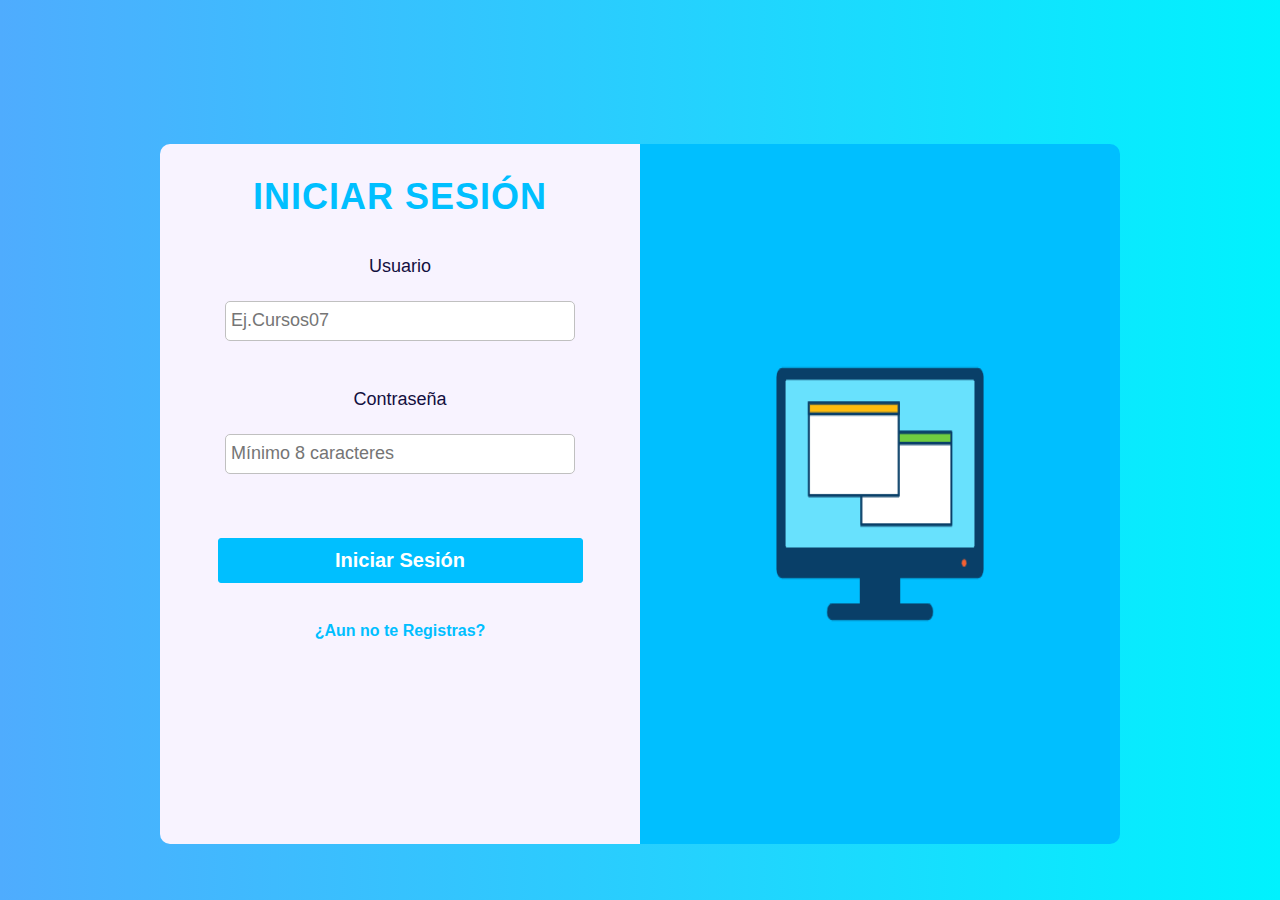
<file: Cursos para Perfeccionar/index.html>
<!DOCTYPE html>
<html lang="en">
<head>
    <meta charset="UTF-8">
    <meta http-equiv="X-UA-Compatible" content="IE=edge">
    <meta name="viewport" content="width=, initial-scale=1.0">
    <link rel="icon" href="imagenes/icono.png">
    <link href="https://fonts.googleapis.com/css?family=Anonymous+Pro" rel="stylesheet" >
    <link rel="stylesheet" href="css/estilos.css">
    <link rel="stylesheet" href="css/normalize.css">
    <title>Cursos para Perfecchonar </title>
</head>
<body class="fondo1">
    <div class="login-container">
      <div class="login-info-container">
        <h1 class="title">INICIAR SESIÓN </h1>
          <form class="inputs-container" action="seleccion.html" method="post" name="form" onsubmit="return validated()"> 
            <div class="font">Usuario</div>
            <input class="input" autocomplete="off" type="text" name="usuario" placeholder="Ej.Cursos07"> 
            <div id="usuario_error">Porfavor ingrese su Usuario</div>
            <div class="font font2">Contraseña</div>
            <input class="input" type="password" name="password" placeholder="Mínimo 8 caracteres">
            <div id="password_error">Porfavor ingrese su Contraseña</div>
            <button type="submit">Iniciar Sesión</button>
          </form>
          <a class="span" href="registro.html">¿Aun no te Registras?</a> 
      </div>
          <img class="image-container" src="imagenes/imagen 2.png" alt="">
    </div>
    <script src="validación2.js"></script>
</body>
</html>
</file>
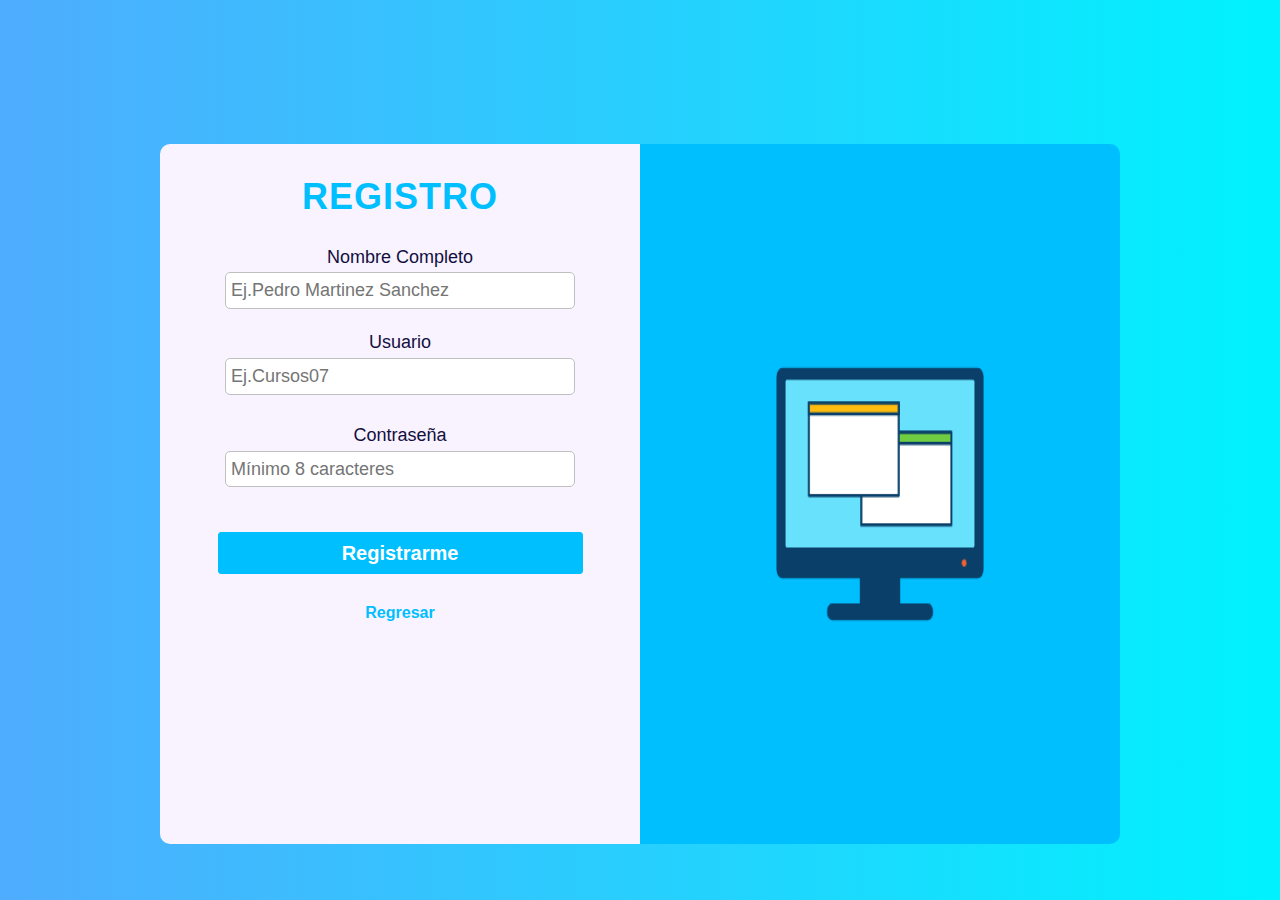
<file: Cursos para Perfeccionar/registro.html>
<!DOCTYPE html>
<html lang="en">
<head>
    <meta charset="UTF-8">
    <meta http-equiv="X-UA-Compatible" content="IE=edge">
    <meta name="viewport" content="width=device-width, initial-scale=1.0">
    <link rel="icon" href="imagenes/icono.png">
    <link rel="stylesheet" href="css/estilos.css">
    <link rel="stylesheet" href="css/normalize.css">
    <title>REGISTRO</title>
</head>
<body class="fondo2">
  <div class="login-container">
    <div class="login-info-container">
        <h1 class="title">REGISTRO</h1>
        <form class="inputs-container"  action="seleccion.html" method="post" name="form" onsubmit="return validated()"> 
          <div class="font">Nombre Completo</div>
          <input class="input" autocomplete="off" type="text" name="nombre" placeholder="Ej.Pedro Martinez Sanchez"> 
          <div id="nombre_error">Porfavor ingresa tu Nombre Completo</div>
          <br>
          <div class="font">Usuario</div>
          <input class="input" autocomplete="off" type="text" name="usuario" placeholder="Ej.Cursos07"> 
          <div id="usuario_error">Porfavor ingrese un Usuario</div>
          <div class="font font2">Contraseña</div>
          <input class="input" type="password" name="password" placeholder="Mínimo 8 caracteres">
          <div id="password_error">Porfavor ingrese una Contraseña</div>
          <button type="submit">Registrarme</button>
          <a class="span" href="index.html">Regresar</a> 
        </div>
        <img class="image-container" src="imagenes/imagen 2.png" alt="">
  </div>
  <script src="validación.js"></script>
</body>
</html>
</file>
<file: Cursos para Perfeccionar/css/estilos.css>
.fondo1 {
  background-image: linear-gradient(to right, #4facfe 0%, #00f2fe 100%);
    padding: 3em;
    color:#00bfff;
    font-family: 'Anonymous Pro', monospace;
}

.fondo2 {
  background-image: linear-gradient(to right, #4facfe 0%, #00f2fe 100%);
  padding: 3em;
  color:#00bfff;
  font-family: 'Anonymous Pro', monospace;
}

.fondo3 {
  background-image: linear-gradient(to right, #4facfe 0%, #00f2fe 100%);
  padding: 3em;
  color:#00bfff;
  font-family: 'Anonymous Pro', monospace;
}

.line {
      position: relative;
      top: 50%;
      width: 16em;
      margin: 0 auto;
      border-right: 2px solid rgba(255, 255, 255, 0.75);
      font-size: 250%;
      text-align: center;
      white-space: nowrap;
      overflow: hidden;transform: translateY(-50%);
}

/*Login*/
:root {
  --login-bg:#f8f3ff;
  --title-bg: #00bfff;
  --button-bg: #00bfff;
  --light-pink: #00bfff;
  --image-bg:  #00bfff ;
}

body {
  height: 100vh;
  font-family: 'Poppins', sans-serif;
  
}

.login-container {
  height: 43.75em;
  width: 60em;
  margin: 6em auto;
  border-radius: 10px;
  display: flex;
  justify-content: space-between;
  overflow: hidden;
}

.login-info-container {
  width: 50%;
  display: flex;
  flex-direction: column;
  align-items: center;
  text-align: center;
  padding-top: 0.5rem;
  background-color: var(--login-bg);
}

.image-container {
  padding: 2rem;
  width: 50%;
  background-color: var(--image-bg);
  box-sizing: border-box;
}

.title {
  text-transform: capitalize;
  font-size: 2.25rem;
  font-weight: 600;
  letter-spacing: 1px;
  color: var(--title-bg);
}

.login-info-container > p {
  font-size: 1.25em;
  margin-top: 1.5em;
}

.inputs-container {
  height: 55%;
  width: 85%;
  display: flex;
  flex-direction: column;
  justify-content: space-around;
  align-items: center;
}

.input:hover {
  border: 2px solid var(--button-bg);
}

.boton{
  text-align: center;
}

.boton a{
  width: 80%;
  letter-spacing: 1px;
  text-transform: uppercase;
  border: none;
  border-radius: 5px;
  cursor: pointer;
  background-color: var(--button-bg);
  color: white;
  text-decoration: none;
  padding: 1rem 2rem;
  font-weight: bold;
  font-size: 1rem;
}

.boton2{
  text-align: center;
}

.boton2 a{
  width: 80%;
  letter-spacing: 1px;
  text-transform: uppercase;
  border: none;
  border-radius: 5px;
  cursor: pointer;
  background-color: var(--button-bg);
  color: white;
  text-decoration: none;
  padding: 1rem 2rem;
  font-weight: bold;
  font-size: 15px;
}

.boton3{
  text-align: center;
}

.boton3 a{
  width: 80%;
  letter-spacing: 1px;
  text-transform: uppercase;
  border: none;
  border-radius: 5px;
  cursor: pointer;
  background-color:#213F8F;
  color: white;
  text-decoration: none;
  padding: 1rem 2rem;
  font-weight: bold;
  font-size: 1rem;
}

.inputs-container .font{
  font-size: 18px;
  color: #130f40;
  margin: 5px 0;
}

.inputs-container .font2{
   margin-top: 30px;
   
}

.inputs-container input{
  height: 40px;
  width: 350px;
  padding: 0 5px;
  font-size: 18px;
  outline: none;
  border: 1px solid silver;
  border-radius: 5px;
}

.inputs-container p {
  margin: 0;
}

.inputs-container button{
  margin: 45px 0 30px 0;
  height: 45px;
  width: 365px;
  font-size: 20px;
  color: white;
  outline:  none;
  cursor: pointer;
  font-weight: bold;
  background-color: var(--button-bg);
  border-radius: 3px;
  border: 1px solid #00bfff;
  transform: .5s;
}

.inputs-container button:hover{
  background: #151c6a;
}

.inputs-container #usuario_error,
.inputs-container #password_error,
.inputs-container #nombre_error{
  margin-top: 5px;
  width: 345px;
  font-size: 18px;
  color: #C62828;
  background: rgba(255,0,0,0.1);
  text-align: center;
  padding: 5px 8px;
  border-radius: 3px;
  border: 1px solid #EF9A9A;
  display: none;
}

.span {
  color: var(--light-pink);
  font-weight: 600;
  cursor: pointer;
  border: none;
}

.span:hover{
  color: #151c6a;
}

@media screen and (max-width: 1000px) {
  .login-container {
      width: 70%;
      margin-top: 3rem;
  }
  .login-info-container {
      width: 100%;
      border-radius: 5px;
  }
  
  .image-container {
      display: none;
  }  
}

@media screen and (max-width: 650px) {
  .login-container {
      width: 90%;
  }
}

@media screen and (max-width: 500px) {
  .login-container {
      height: 90%;
  }

  .social-login {
      flex-direction: column;
      align-items: center;
      height: 30%;
  }

  .login-info-container > p {
      margin: 0;
  }
}

  /*Seleccion*/ 
  a {
    text-decoration: none;
  }

  .contenedor1 {
    width: 90%;
    max-width: 1000px;
    margin: auto;
    padding: 200px 0;
  }

  .contenedor2 {
    width: 150%;
    max-width: 1000px;
    margin: auto;
    padding: 200px 0;
  }
  
  .selectbox {
    width: 100%;
    margin: auto;
    position: relative;
  }
  
  .select {
    background: #fff;
    width: 100%;
    box-shadow: 0px 0px 0px rgba(0, 0, 0, .16);
    border-radius: 10px;
    cursor: pointer;
    display: flex;
    justify-content: space-between;
    align-items: center;
    transition: .2s ease all;
    margin-bottom: 30px;
    padding: 30px;
    position: relative;
    z-index: 200;
    border: 2px solid transparent;
  }
  
  .select.active,
  .select:hover {
    box-shadow: 0px 5px 10px rgba(0, 0, 0, .16);
    border: 2px solid #213f8f;
  }
  
  .select.active:before {
    content: "";
    display: block;
    height: 0;
    width: 0;
    border-top: 15px solid #213f8f;
    border-right: 15px solid transparent;
    border-bottom: 15px solid transparent;
    border-left: 15px solid transparent;
    position: absolute;
    bottom: -30px;
    left: calc(50% - 15px);
  }
  
  .select i {
    font-size: 30px;
    margin-left: 30px;
    color: #213f8f;
  }
  
  .titulo {
    margin-bottom: 10px;
    color: #000;
    font-weight: 600;
    font-size: 30px;
  }
  
  .descripcion {
    font-size: 18px;
    color: #434343;
  }
  
  .opciones {
    background: #fff;
    border-radius: 10px;
    box-shadow: 0px 5px 10px rgba(0,0,0,.16);
    max-height: 400px;
    overflow: auto;
    z-index: 100;
    width: 100%;
    display: none;
  }
  
  .opciones.active {
    display: block;
    animation: fadeIn .3s forwards;
  }
  
  @keyframes fadeIn {
    from {
      transform: translateY(-200px) scale(.5);
    }
    to {
      transform: translateY(0) scale(1);
    }
  }
  
  .contenido-opcion {
    width: 100%;
    display: flex;
    align-items: center;
    transition: .2s ease all;
  }
  
  .opciones .contenido-opcion {
    padding: 30px;
  }
  
  .contenido-opcion img {
    width: 100px;
    height: 100px;
    margin-right: 30px;
  }
  
  .opciones .contenido-opcion:hover {
    background: #213F8F;
  }
  
  .opciones .contenido-opcion:hover .titulo,
  .opciones .contenido-opcion:hover .descripcion {
    color: #fff;
  }
  
  @media screen and (max-width: 800px){
    .selectbox {
      width: 100%;
    }
  }

  /*Menu*/
  @import url('https://fonts.googleapis.com/css?family=Montserrat|Montserrat+Alternates|Poppins&display=swap');
	*{
		margin: 0;
		padding: 0;
		box-sizing: border-box;
		font-family: 'Montserrat Alternates', sans-serif;
	}
	body{
		background-size: 100vw 100vh;
		background-repeat: no-repeat;
	}

	/*Estilos para el encabezado*/
	.header{
		width: 10%;
		height: 150px;
		position: fixed;
		top: 0;left: 0;
	}
	.container{
		width: 50%;
		max-width: 1200px;
		margin: auto;
	}
	.container .btn-menu, .logo{
		float: left;
		line-height:100px;
	}
	.container .btn-menu label{
		color: black;
		font-size: 45px;
		cursor: pointer;
	}

	/*Menù lateral*/
	#btn-menu{
		display: none;
	}
	.container-menu{
		position: absolute;
		background: rgba(0,0,0,0.5);
		width: 100%;
		height: 100vh;
		top: 0;left: 0;
		transition: all 500ms ease;
		opacity: 0;
		visibility: hidden;
	}
	#btn-menu:checked ~ .container-menu{
		opacity: 1;
		visibility: visible;
	}
	.cont-menu{
		width: 100%;
		max-width: 250px;
		background: #1c1c1c;
		height: 100vh;
		position: relative;
		transition: all 500ms ease;
		transform: translateX(-100%);
	}
	#btn-menu:checked ~ .container-menu .cont-menu{
		transform: translateX(0%);
	}
	.cont-menu nav{
		transform: translateY(15%);
	}
	.cont-menu nav a{
		display: block;
		text-decoration: none;
		padding: 20px;
		color: #c7c7c7;
		border-left: 5px solid transparent;
		transition: all 400ms ease;
	}
	.cont-menu nav a:hover{
		border-left: 5px solid #00bfff;
		background: #1f1f1f;
	}
	.cont-menu label{
		position: absolute;
		right: 5px;
		top: 10px;
		color: #fff;
		cursor: pointer;
		font-size: 18px;
	}

  @media only screen and (min-width:320px) and (max-width:768px){
    .container-menu{
      width: 100%;
      
    }
  }
  
  @media only screen and (min-width:769px) and (max-width:1000px){
    .container-menu{
      width: 100% ; 
      
    }
  }
  
  @media only screen and (min-width:1001px) and (max-width:1600px){
    .container-menu{
      width: 100% ; 
      
    }
  }

  
/*Contenido*/

.inicio{
  position: relative;
  height: 80vh;
  width: 100%;
  display:flex;
  background-image: linear-gradient(to right, #4facfe 0%, #00f2fe 100%);
  align-items: center;
  justify-content: center;
  
  padding-bottom: 60px;
}

.contenedor-textos{
  width: 50%;
  color: #fff;
}

h1{
  font-size: 55px;
  text-align: center;
}

img{
  width: 30%;
}

.wave{
  position: absolute;
  bottom: 0;
  left: 0;
  width: 100%;
  height: 250px;
}

/*Cursos*/

.container-card{
	width: 100%;
	display: flex;
	max-width: 1100px;
	margin: auto;
  
}

.card{
	width: 100%;
	margin: 20px;
	border-radius: 8px;
  overflow: hidden;
	background:#fff;
	box-shadow: 0px 1px 10px rgba(0,0,0,0.2);
	transition: all 400ms ease-out;
	cursor: default;
}

.card:hover{
	box-shadow: 5px 5px 20px rgba(0,0,0,0.4);
	transform: translateY(-3%);
}

.card img{
	width: 100%;
	height: 210px;
}

.card .contenido-card{
	padding: 15px;
    text-align: center;
}

.card .contenido-card h3{
	margin-bottom: 15px;
	color: #7a7a7a;
}

.card .contenido-card p{
	line-height: 1.8;
	color: #6a6a6a;
	font-size: 14px;
	margin-bottom: 5px;
}

.card .contenido-card ul{
	line-height: 1.8;
	color: #6a6a6a;
	font-size: 14px;
	margin-bottom: 5px;
    text-align: left;
}

.card .contenido-card a{
	line-height: 1.8;
	font-size: 14px;
	margin-bottom: 5px;
    text-align: left;
}

@media only screen and (min-width:320px) and (max-width:768px){
	.container-card{
		flex-wrap: wrap;
    height: 100rem;
	}
	.card{
		margin: 15px;
    height: 28%;
	}
}

.contenedor{
  width: 90%;
  display: flex;
  justify-content: center;
  align-items: center;
  grid-gap:50px;
  padding: 50px 0;
  margin: auto;
}


.contenedor figure{
  position:relative;
  height: 250px;
  cursor: pointer;
  width: 350px;
  overflow: hidden;
  border-radius: 6px;
  box-shadow: 0px 15px 25px rgba(0,0,0,0.50);
}

.contenedor figure img{
  width: 100%;
  height: 100%;
  transition: all 400ms ease-out;
  will-change: transform;
}

.contenedor figure .capa{
  position: absolute;
  top: 0;
  width: 100%;
  height: 100%;
  background-image: linear-gradient(to right, #4facfe 0%, #00f2fe 100%);
  transition: all 400ms ease-out;
  opacity: 0;
  visibility: hidden;
 text-align: center;
}

.contenedor figure:hover > .capa {
  opacity: 1;
  visibility: visible;
}

.contenedor figure:hover > .capa h3{
  margin-top: 70px;
  margin-bottom: 15px;
}

.contenedor figure:hover > img{
  transform: scale(1.2);
  
}

.contenedor figure .capa h3{
  color: #fff;
  font-weight: 400;
  margin-bottom: 120px;
  transition: all 400ms ease-out;
   margin-top: 30px;
}

.contenedor figure .capa p{
  color: #fff;
  font-size: 15px;
  line-height: 1.5;
  width: 100%;
  max-width: 220px;
  margin: auto;
}

@media only screen and (min-width:320px) and (max-width:768px){
	.contenedor{
		flex-wrap: wrap;
    
	}
}

@media only screen and (min-width:769px) and (max-width:1000px){
	.contenedor{
		flex-wrap: wrap;
    
	}
}

@media only screen and (min-width:1001px) and (max-width:1600px){
	.contenedor{
		flex-wrap: wrap;
    
	}
}


/*Pie de Pagina*/

.pie-pagina{
  width: 100%;
  background-color: #0a1a2a;
}

.pie-pagina .grupo-1{
  width: 100%;
  max-width: 1200px;
  margin: auto;
  display:grid;
  grid-template-columns: repeat(3, 1fr);
  grid-gap:50px;
  padding: 45px 0px;
}

.pie-pagina .grupo-1 .box figure{
  width: 100%;
  height: 100%;
  display: flex;
  justify-content: center;
  align-items: center;
}

.pie-pagina .grupo-1 .box figure img{
  width: 250px;
}

.pie-pagina .grupo-1 .box h2{
  color: #fff;
  margin-bottom: 25px;
  font-size: 20px;
}

.pie-pagina .grupo-1 .box p{
  color: #efefef;
  margin-bottom: 10px;
}

.pie-pagina .grupo-1 .red-social a{
  display: inline-block;
  text-decoration: none;
  width: 45px;
  height: 45px;
  line-height: 45px;
  color: #fff;
  margin-right: 10px;
  background-color: #0d2033;
  text-align: center;
  transition: all 300ms ease;
}

.pie-pagina .grupo-1 .red-social a:hover{
  color:#00bfff;
}

.pie-pagina .grupo-2{
  background-color: #0a1a2a;
  padding: 15px 10px;
  text-align: center;
  color: #fff;
}

.pie-pagina .grupo-2 small{
  font-size: 15px;
}

@media screen and (max-width:800px){
  .pie-pagina .grupo-1{
      width: 90%;
      grid-template-columns: repeat(1, 1fr);
      grid-gap:30px;
      padding: 15px 0px;
  }
}

.contenedores{
  display: flex;
  flex-wrap: wrap;
}

aside{
  flex: 30px;
}

aside h2{
  text-align: center;
}

section{
  flex: 70%;
  padding: 10px 90px 10px;
}

section h2{
  text-align: center;
}

section p{
  text-align: justify;
  padding: 10px 90px 10px;
}

footer{
  clear: both;
}

video{
  width: 50%;
	height: 80%;
}

@media only screen and (min-width:1200) and (max-width:1447px){
  section{
    width: 100%;
  }

  aside{
    width: 50%;
  }
}


@media only screen and (min-width:800) and (max-width:1199px){
  .contenedores{
    width: 100%;
  }

  aside{
    display: none;
  }
}
</file>
